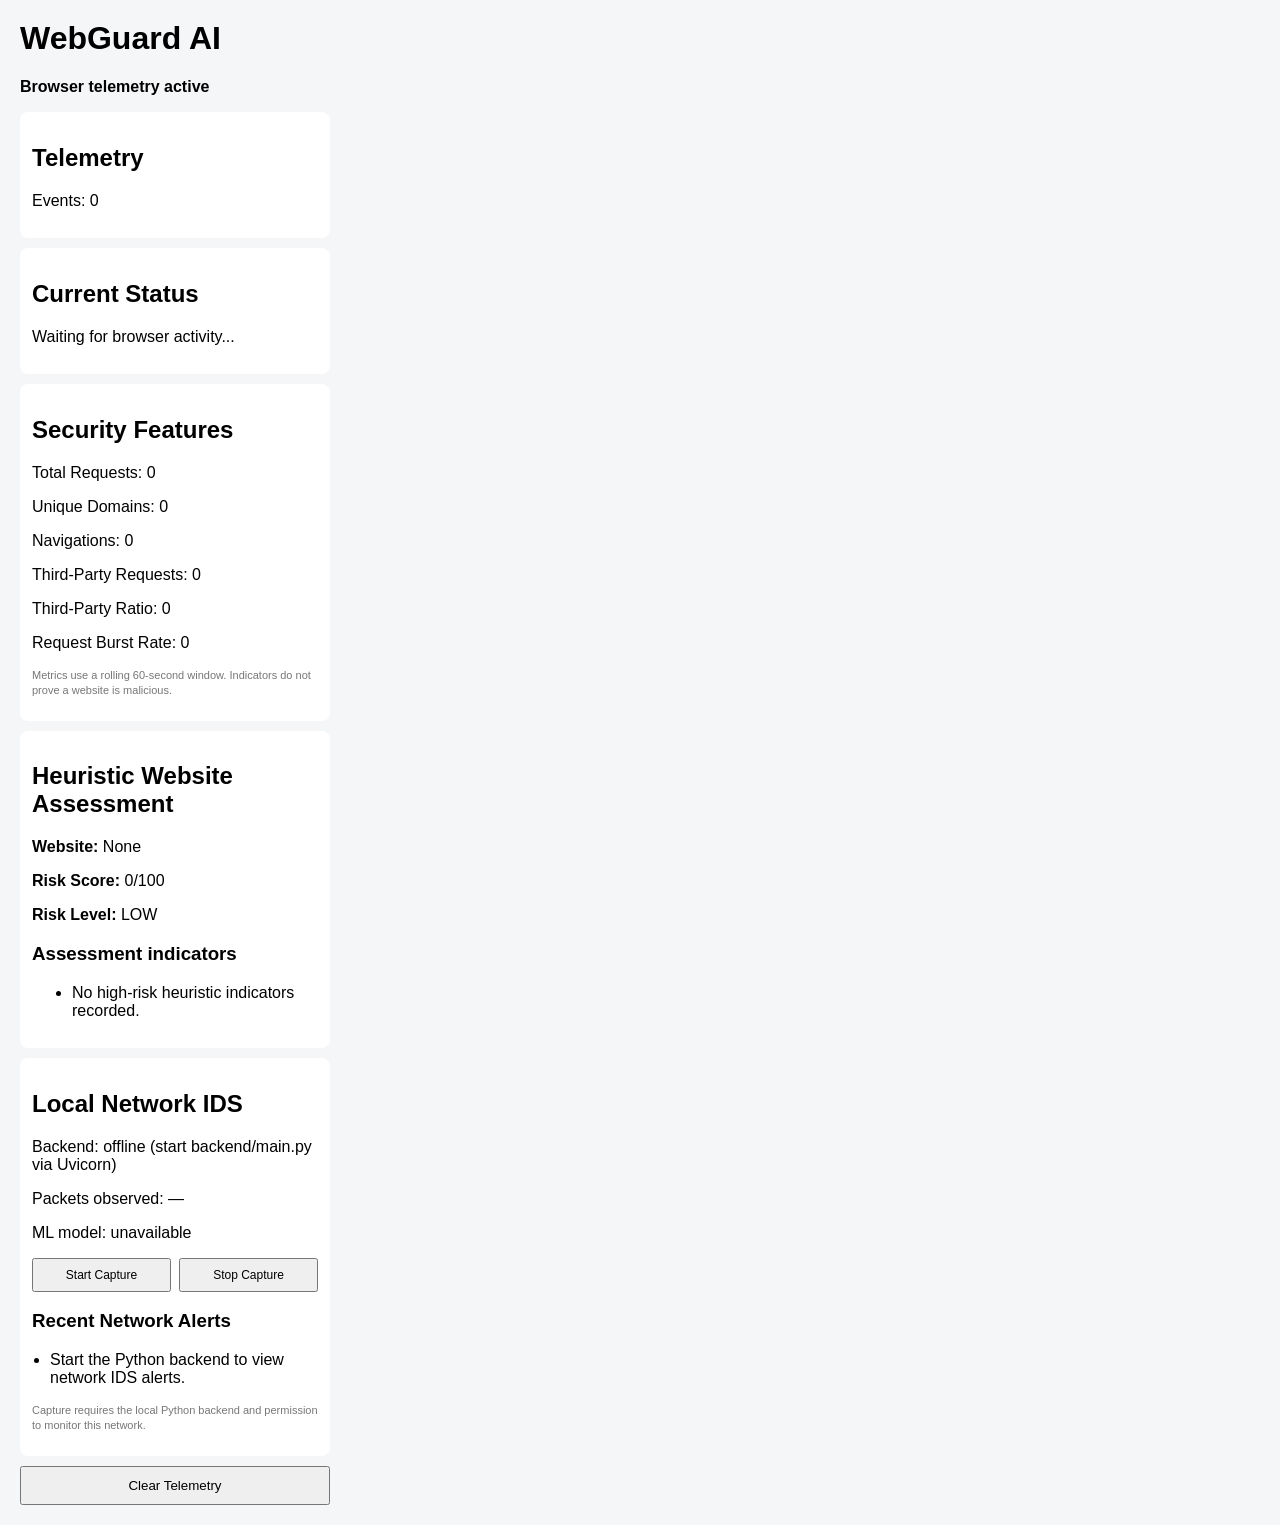
<file: extension/popup/popup.html>
<!DOCTYPE html>
<html>
<head>
    <meta charset="UTF-8">
    <title>WebGuard AI</title>
    <link rel="stylesheet" href="popup.css">
</head>

<body>

<div class="container">

    <h1>WebGuard AI</h1>

    <p class="status">Browser telemetry active</p>

    <div class="card">
        <h2>Telemetry</h2>
        <p id="eventCount">Events: 0</p>
    </div>

    <div class="card">
        <h2>Current Status</h2>
        <p id="status">Waiting for browser activity...</p>
    </div>

    <div class="card">
        <h2>Security Features</h2>

        <p id="totalRequests">Total Requests: 0</p>
        <p id="uniqueDomains">Unique Domains: 0</p>
        <p id="navigationCount">Navigations: 0</p>
        <p id="thirdPartyRequests">Third-Party Requests: 0</p>
        <p id="thirdPartyRatio">Third-Party Ratio: 0</p>
        <p id="burstRate">Request Burst Rate: 0</p>
        <p class="hint">Metrics use a rolling 60-second window. Indicators do not prove a website is malicious.</p>

    </div>

    <div class="card detection-card">

        <h2>Heuristic Website Assessment</h2>

        <p>
            <strong>Website:</strong>
            <span id="detectedDomain">None</span>
        </p>

        <p>
            <strong>Risk Score:</strong>
            <span id="riskScore">0/100</span>
        </p>

        <p>
            <strong>Risk Level:</strong>
            <span id="riskLevel">LOW</span>
        </p>

        <h3>Assessment indicators</h3>

        <ul id="reasons">
            <li>No high-risk heuristic indicators recorded.</li>
        </ul>

    </div>


    <div class="card">
        <h2>Local Network IDS</h2>
        <p id="backendStatus">Backend: checking localhost…</p>
        <p id="packetCount">Packets observed: —</p>
        <p id="modelStatus">ML model: —</p>
        <div class="button-row">
            <button id="startCaptureButton" type="button">Start Capture</button>
            <button id="stopCaptureButton" type="button">Stop Capture</button>
        </div>
        <h3>Recent Network Alerts</h3>
        <ul id="networkAlerts"><li>Waiting for backend…</li></ul>
        <p class="hint">Capture requires the local Python backend and permission to monitor this network.</p>
    </div>

    <button id="clearButton">
        Clear Telemetry
    </button>

</div>

<script src="popup.js"></script>

</body>
</html>
</file>
<file: extension/popup/popup.css>
﻿body {
    width: 350px;
    margin: 0;
    font-family: Arial, sans-serif;
    background: #f4f6f8;
}

.container {
    padding: 20px;
}

h1 {
    margin-top: 0;
}

.status {
    font-weight: bold;
}

.card {
    background: white;
    padding: 12px;
    margin: 10px 0;
    border-radius: 8px;
}

button {
    width: 100%;
    padding: 10px;
    cursor: pointer;
}

.button-row { display: flex; gap: 8px; }
.button-row button { flex: 1; font-size: 12px; padding: 8px 5px; }
.hint { font-size: 11px; color: #777; line-height: 1.35; }
#networkAlerts { padding-left: 18px; }
#networkAlerts li { margin-bottom: 7px; overflow-wrap: anywhere; }
</file>
